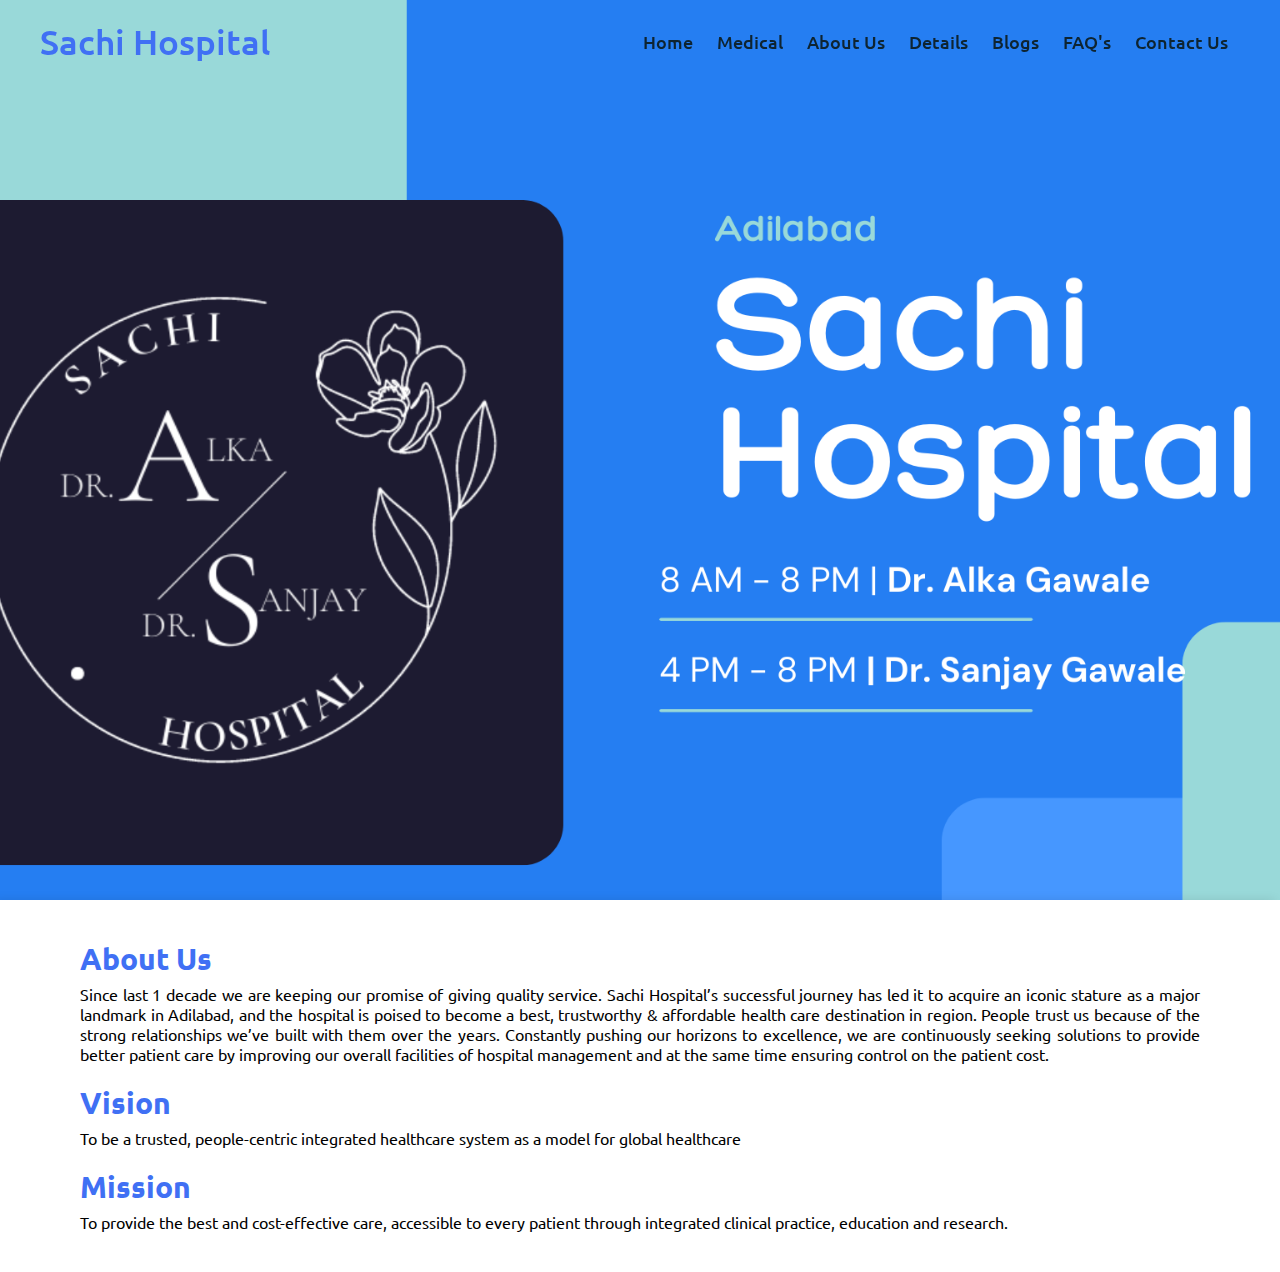
<file: index.html>
<!DOCTYPE html>
<html lang="en">

<head>
    <meta charset="UTF-8">
    <meta http-equiv="X-UA-Compatible" content="IE=edge">
    <meta name="viewport" content="width=device-width, initial-scale=1.0">
    <title>Sachi Hospital</title>
</head>

<body>
    <script>
        window.open("/home", "_self");
    </script>
</body>

</html>
</file>
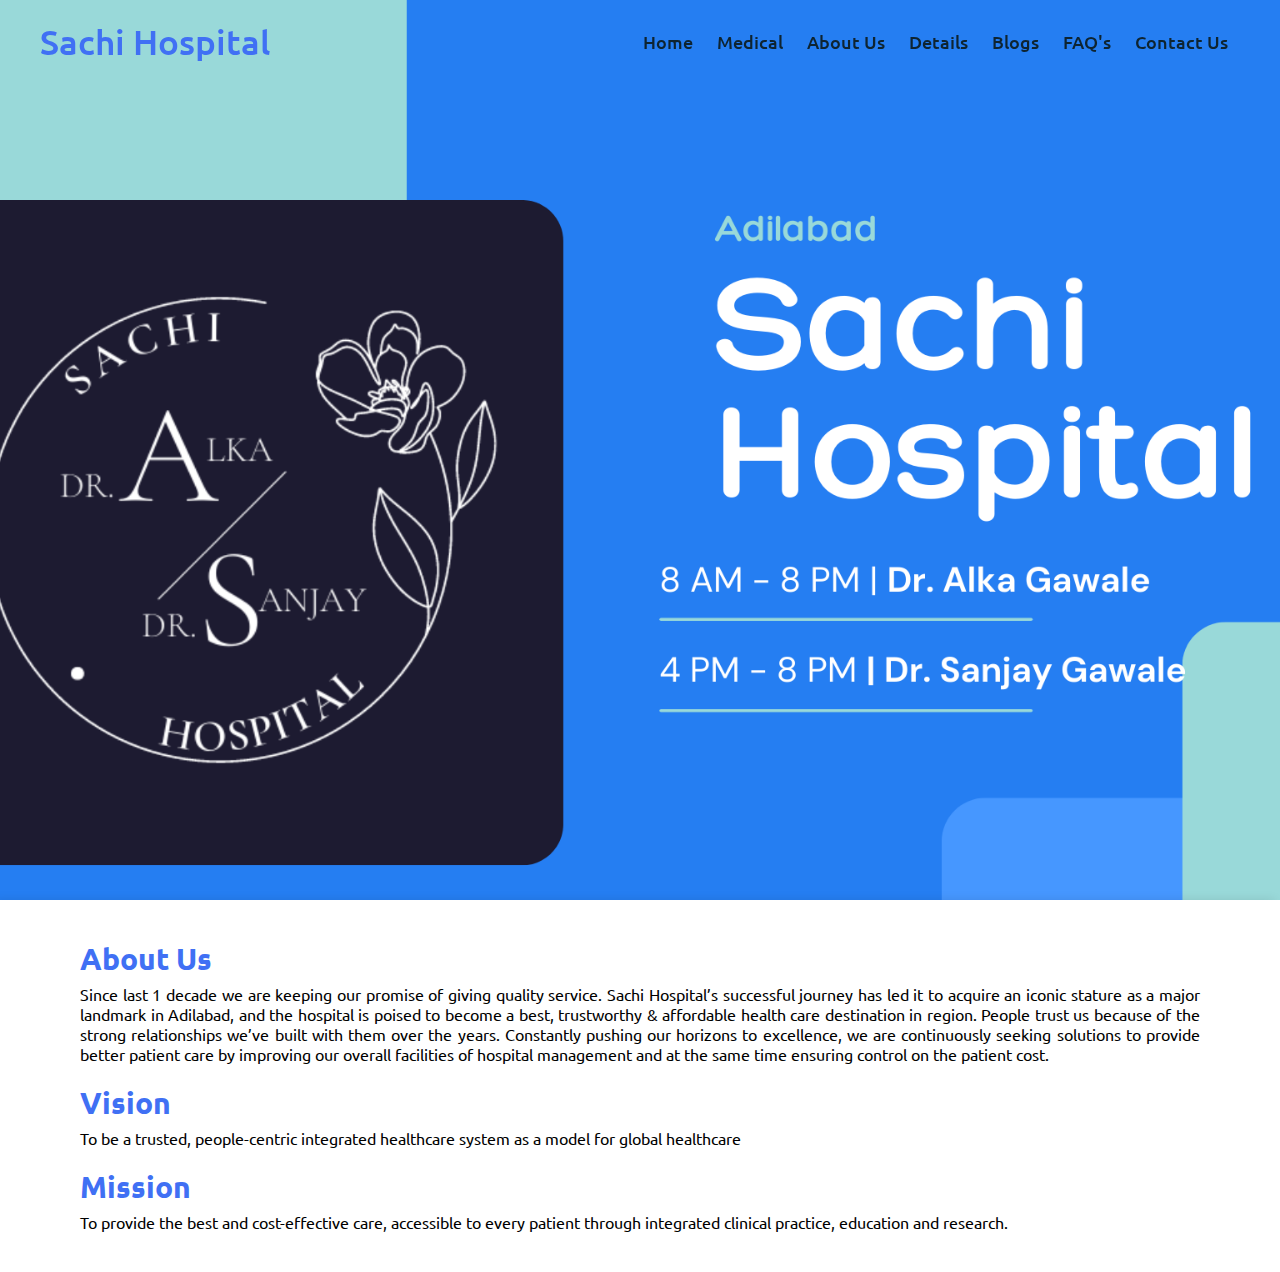
<file: home/index.html>
<!DOCTYPE html>
<html lang="en" dir="ltr">

<head>
  <meta charset="UTF-8">
  <title>Sachi Hospital</title>
  <link rel="stylesheet" href="style.css" media="(min-width: 877px)">
  <link rel="stylesheet" href="lesswidth.css" media="(max-width: 877px)">
</head>

<body>
  <nav id="nav">
    <div class="nav-content">
      <div class="logo">
        <a href="/home">Sachi Hospital</a>
      </div>
      <ul class="nav-links">
        <li><a href="/home">Home</a></li>
        <li><a href="/ameymedical">Medical</a></li>
        <li><a href="#">About Us</a></li>
        <li><a href="#">Details</a></li>
        <li><a href="#">Blogs</a></li>
        <li><a href="#">FAQ's</a></li>
        <li><a href="#">Contact Us</a></li>
      </ul>
    </div>

    <div class="nav-content-mob">
      <div class="logo">
        <button id="hamburger"><b>☰</b></button>
        <a href="/home">Sachi Hospital</a>
      </div>
      <ul class="nav-links-mob" id="nav-links-mob">
        <li><a href="/home" style="color: white;">Home</a></li>
        <br>
        <li><a href="/ameymedical" style="color: white;">Medical</a></li>
        <br>
        <li><a href="#" style="color: white;">About Us</a></li>
        <br>
        <li><a href="#" style="color: white;">Details</a></li>
        <br>
        <li><a href="#" style="color: white;">Blogs</a></li>
        <br>
        <li><a href="#" style="color: white;">FAQ's</a></li>
        <br>
        <li><a href="#" style="color: white;">Contact Us</a></li>
      </ul>
    </div>
  </nav>
  <section class="home"></section>
  <div class="text">
    <p>
    <h2>About Us</h2>
    <p>
      Since last 1 decade we are keeping our promise of giving quality service. Sachi Hospital’s successful journey has
      led it to acquire an iconic stature as a major landmark in Adilabad, and the hospital is poised to become a best,
      trustworthy & affordable health care destination in region. People trust us because of the strong relationships
      we’ve built with them over the years. Constantly pushing our horizons to excellence, we are continuously seeking
      solutions to provide better patient care by improving our overall facilities of hospital management and at the
      same
      time ensuring control on the patient cost.
    </p>
    <br>
    <h2>Vision</h2>
    <p>
      To be a trusted, people-centric integrated healthcare system as a model for global healthcare
    </p>
    <br>
    <h2>Mission</h2>
    <p>
      To provide the best and cost-effective care, accessible to every patient through integrated clinical practice,
      education and research.
    </p>
    </p>
  </div>

  <script>
    let nav = document.querySelector("nav");
    window.onscroll = function () {
      if (document.documentElement.scrollTop > 20) {
        nav.classList.add("sticky");
      } else {
        nav.classList.remove("sticky");
      }
    }
  </script>
<script src="sketch.js"></script>
</body>

</html>
</file>
<file: home/style.css>
/* Google Font Link */
@import url('https://fonts.googleapis.com/css2?family=Poppins:wght@400;500;600;700&family=Ubuntu:wght@400;500;700&display=swap');*{
  margin: 0;
  padding: 0;
  box-sizing: border-box;
  text-decoration: none;
  font-family: 'Ubuntu', sans-serif;
}
#nav{
  position: fixed;
  top: 0;
  left: 0;
  width: 100%;
  padding: 20px;
  transition: all 0.4s ease;
}
#nav.sticky{
  padding: 15px 20px;
  background: #4070f4;
  box-shadow: 0 5px 10px rgba(0, 0, 0, 0.1);
}
#nav .nav-content{
  height: 100%;
  max-width: 1200px;
  margin: auto;
  display: flex;
  align-items: center;
  justify-content: space-between;
}
#nav .logo a{
  font-weight: 500;
  font-size: 35px;
  color: #4070f4;
}
#nav.sticky .logo a{
  color: #fff;
}
.nav-content .nav-links{
  display: flex;
}
.nav-content .nav-links li{
  list-style: none;
  margin: 0 8px;
}
 .nav-links li a{
  text-decoration: none;
  color: #0E2431;
  font-size: 18px;
  font-weight: 500;
  padding: 10px 4px;
  transition: all 0.3s ease;
}
 .nav-links li a:hover{
   color: #4070f4;
 }
 #nav.sticky .nav-links li a{
   color: #fff;
   transition: all 0.4s ease;
}
 nav.sticky .nav-links li a:hover{
  color: #0E2431;
}
.home{
  height: 100vh;
  width: 100%;
  background: url("images/banner.png") no-repeat;
  background-size: cover;
  background-position: center;
  background-attachment: fixed;
  font-family: 'Ubuntu', sans-serif;
}
h2{
  font-size: 30px;
  margin-bottom: 6px;
  color: #4070f4;
}
.text{
  text-align: justify;
  padding: 40px 80px;
  box-shadow: -5px 0 10px rgba(0, 0, 0, 0.1);
}

.nav-content-mob{
  display: none;
}
</file>
<file: home/lesswidth.css>
/* Google Font Link */
@import url('https://fonts.googleapis.com/css2?family=Poppins:wght@400;500;600;700&family=Ubuntu:wght@400;500;700&display=swap');

* {
    margin: 0;
    padding: 0;
    box-sizing: border-box;
    text-decoration: none;
    font-family: 'Ubuntu', sans-serif;
}

nav {
    position: fixed;
    top: 0;
    left: 0;
    width: 100%;
    height: max-content;
    padding: 20px;
    transition: all 0.4s ease;
}

nav.sticky {
    padding: 15px 20px;
    background: #4070f4;
    box-shadow: 0 5px 10px rgba(0, 0, 0, 0.1);
}

nav .nav-content {
    display: none;
}

nav .logo a {
    font-weight: 500;
    font-size: 35px;
    color: #4070f4;
}

nav.sticky .logo a {
    color: #fff;
}

.nav-content .nav-links {
    display: none;
}

.nav-content .nav-links li {
    display: none;
}

.nav-links li a {
    text-decoration: none;
    color: #0E2431;
    font-size: 18px;
    font-weight: 500;
    padding: 10px 4px;
    transition: all 0.3s ease;
}

.nav-links li a:hover {
    color: #4070f4;
}

nav.sticky .nav-links li a {
    color: #fff;
    transition: all 0.4s ease;
}

nav.sticky .nav-links li a:hover {
    color: #0E2431;
}

.home {
    height: 100vh;
    width: 100%;
    background: url("images/bannermob.png") no-repeat;
    background-size: cover;
    background-position: center;
    background-attachment: fixed;
    font-family: 'Ubuntu', sans-serif;
}

h2 {
    font-size: 30px;
    margin-bottom: 6px;
    color: #4070f4;
}

.text {
    text-align: justify;
    padding: 40px 80px;
    box-shadow: -5px 0 10px rgba(0, 0, 0, 0.1);
}

#nav-links-mob {
    display: none;
    height: 25px;
    align-self: center;
    text-align: center;
    color: white;
    font-family: 'Ubuntu', sans-serif;
    list-style-type: none;
}

#hamburger {
    background: #4070f4;
    color: white;
    cursor: pointer;
    outline: none;
    width: 50px;
    height: 50px;
    border-radius: 50px;
    border: none;
    font-size: 20px;
}
</file>
